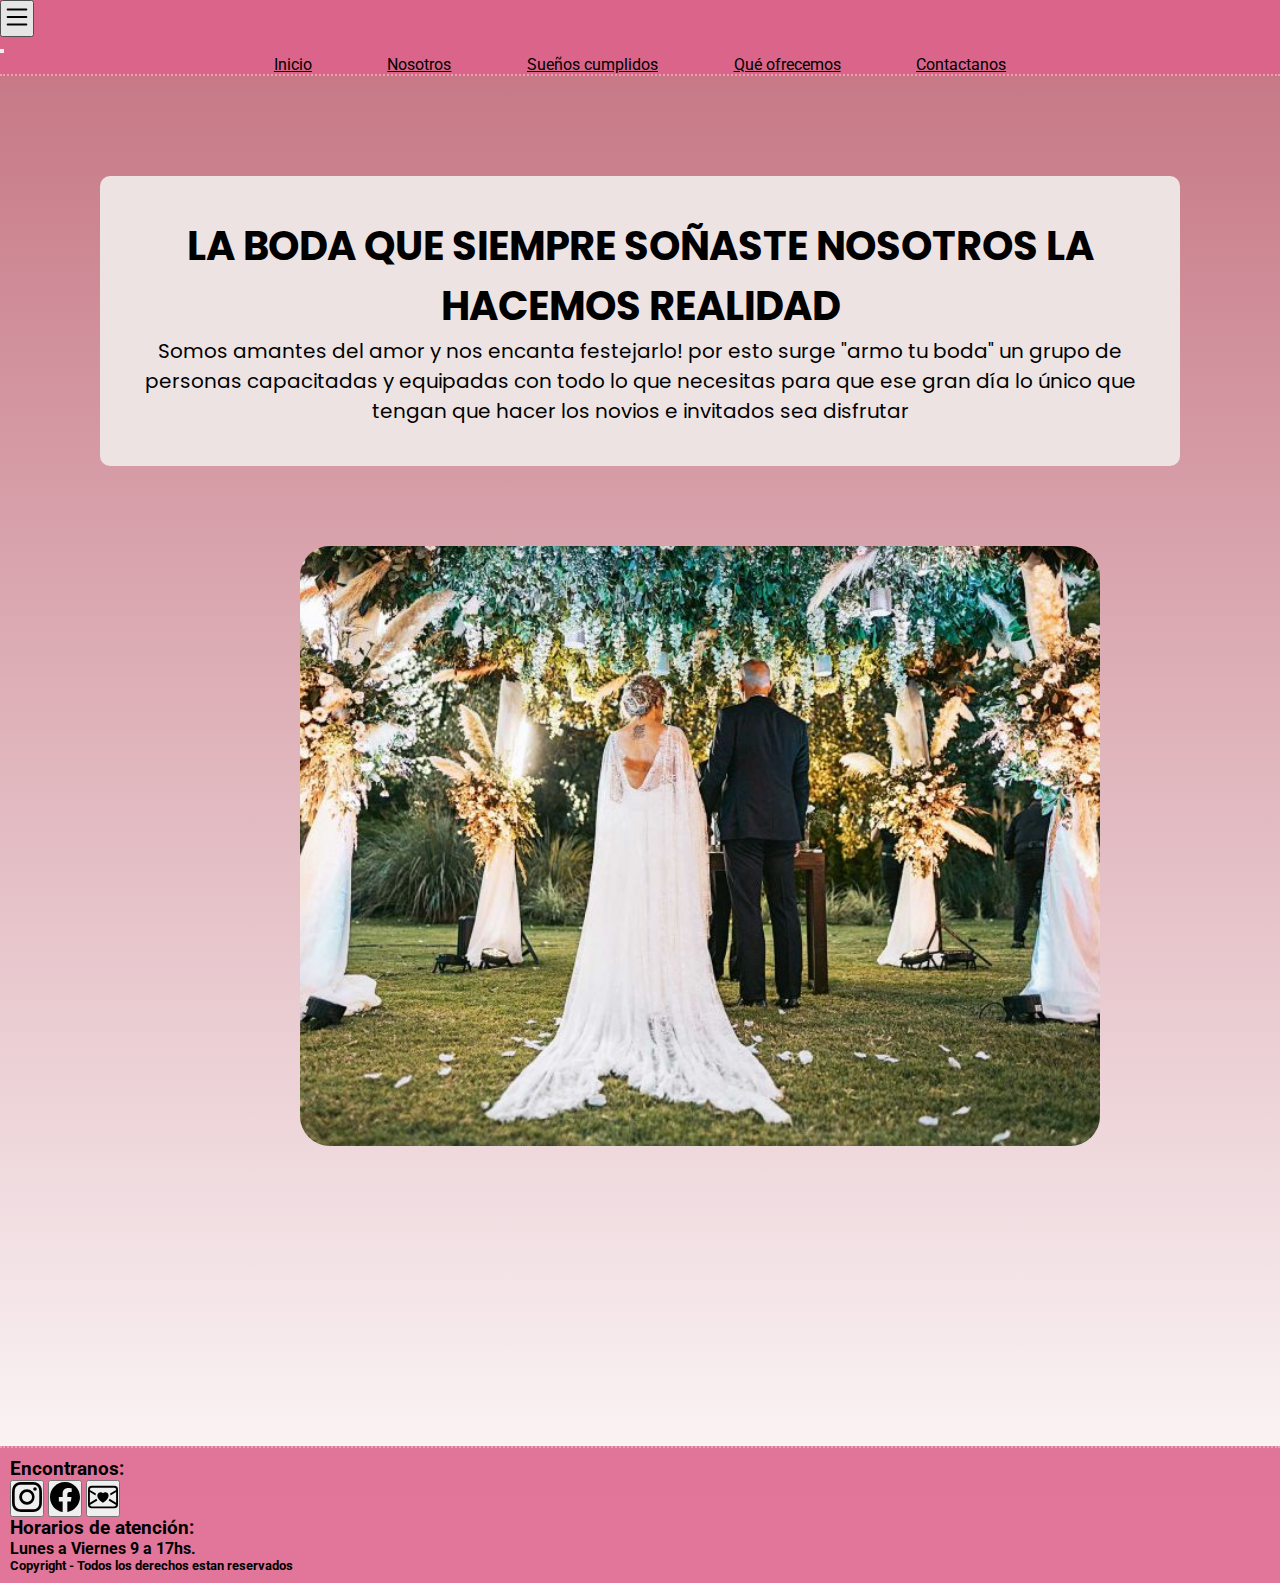
<file: proyecto final/index.html>
<!DOCTYPE html>
<html lang="en">
<head>
  <meta name="description" content="armado, diseño, recursos, ayuda para la organizacion de bodas">
  <meta name="keywords" content="bodas, ceremonias, decoración, catering">
    <meta charset="UTF-8">
    <meta http-equiv="X-UA-Compatible" content="IE=edge">
    <meta name="viewport" content="width=device-width, initial-scale=1.0">
    <link href="https://cdn.jsdelivr.net/npm/bootstrap@5.1.3/dist/css/bootstrap.min.css" rel="stylesheet" integrity="sha384-1BmE4kWBq78iYhFldvKuhfTAU6auU8tT94WrHftjDbrCEXSU1oBoqyl2QvZ6jIW3" crossorigin="anonymous">
    <link rel="stylesheet" href="./estilos/style.css">
    <link rel="icon" href="./img/Armo.ico">
    <title> ArmoTuBoda</title>
</head>
<body>
  <div class="row">
    <div class="col-sm-12 col-md-12 col-lg-12">
  <nav class="navbar  fixed-top">
    <div class="container-fluid">
      <button class="navbar-toggler" type="button" data-bs-toggle="offcanvas" data-bs-target="#offcanvasNavbar" aria-controls="offcanvasNavbar">
        <svg xmlns="http://www.w3.org/2000/svg" width="30" height="30" fill="currentColor" class="bi bi-list" viewBox="0 0 16 16">
          <path fill-rule="evenodd" d="M2.5 12a.5.5 0 0 1 .5-.5h10a.5.5 0 0 1 0 1H3a.5.5 0 0 1-.5-.5zm0-4a.5.5 0 0 1 .5-.5h10a.5.5 0 0 1 0 1H3a.5.5 0 0 1-.5-.5zm0-4a.5.5 0 0 1 .5-.5h10a.5.5 0 0 1 0 1H3a.5.5 0 0 1-.5-.5z"/>
        </svg>
      </button>
      <div class="offcanvas offcanvas-star" tabindex="-1" id="offcanvasNavbar" aria-labelledby="offcanvasNavbarLabel">
        <div class="offcanvas-header">
          <button type="button" class="btn-close" data-bs-dismiss="offcanvas" aria-label="Close"></button>
        </div>
        <div class="offcanvas-body">
          <ul class="navbar-nav justify-content-end flex-grow-1 pe-3">
            <li class="nav-item">
              <a class="nav-link active" aria-current="page" href="index.html">Inicio</a>
            </li>
            <li class="nav-item">
              <a class="nav-link" href="./secciones/nosotros.html">Nosotros</a>
            </li>
            <li class="nav-item">
              <a class="nav-link" href="./secciones/sueñoscumplidos.html" >
                Sueños cumplidos
              </a>
            </li>  
                <li class="nav-item">
                  <a class="nav-link" href="./secciones/queofrecemos.html">Qué ofrecemos</a>
                </li>
              <li class="nav-item">
               <a class="nav-link" href="./secciones/contactanos.html">Contactanos</a>
            </li>
          </ul>
        </div>
      </div>
    </div>
  </nav>
  </div>
  <div class="col-sm-12 col-md-12 col-lg-12">
        <section class="primera">
          <h1>LA BODA QUE SIEMPRE SOÑASTE NOSOTROS LA HACEMOS REALIDAD</h1>
          <div class="parrafo">
           <p>Somos amantes del amor y nos encanta festejarlo! por esto surge "armo tu boda" un grupo de personas capacitadas y equipadas con todo lo que necesitas para que ese gran día lo único que tengan que hacer los novios e invitados sea disfrutar</p>
         </div>
        </section>
  </div>
  <div  class="col-sm-12 col-md-12 col-lg-12">
   <section class="imagen1"> 
      <img src="./img/portada2.jpg" alt="Pareja en su boda al aire libre"> 
   </section>
  </div>
  <div class="col-sm-12 col-md-12 col-lg-12">
     <footer>
         <div class="footer">
           <h3>Encontranos: </h3>
           <button>
            <a href="https://instagram.com/armotuboda/">
            <svg xmlns="http://www.w3.org/2000/svg"  width="30" height="30" fill="currentColor" class="bi bi-instagram" viewBox="0 0 16 16">
              <path d="M8 0C5.829 0 5.556.01 4.703.048 3.85.088 3.269.222 2.76.42a3.917 3.917 0 0 0-1.417.923A3.927 3.927 0 0 0 .42 2.76C.222 3.268.087 3.85.048 4.7.01 5.555 0 5.827 0 8.001c0 2.172.01 2.444.048 3.297.04.852.174 1.433.372 1.942.205.526.478.972.923 1.417.444.445.89.719 1.416.923.51.198 1.09.333 1.942.372C5.555 15.99 5.827 16 8 16s2.444-.01 3.298-.048c.851-.04 1.434-.174 1.943-.372a3.916 3.916 0 0 0 1.416-.923c.445-.445.718-.891.923-1.417.197-.509.332-1.09.372-1.942C15.99 10.445 16 10.173 16 8s-.01-2.445-.048-3.299c-.04-.851-.175-1.433-.372-1.941a3.926 3.926 0 0 0-.923-1.417A3.911 3.911 0 0 0 13.24.42c-.51-.198-1.092-.333-1.943-.372C10.443.01 10.172 0 7.998 0h.003zm-.717 1.442h.718c2.136 0 2.389.007 3.232.046.78.035 1.204.166 1.486.275.373.145.64.319.92.599.28.28.453.546.598.92.11.281.24.705.275 1.485.039.843.047 1.096.047 3.231s-.008 2.389-.047 3.232c-.035.78-.166 1.203-.275 1.485a2.47 2.47 0 0 1-.599.919c-.28.28-.546.453-.92.598-.28.11-.704.24-1.485.276-.843.038-1.096.047-3.232.047s-2.39-.009-3.233-.047c-.78-.036-1.203-.166-1.485-.276a2.478 2.478 0 0 1-.92-.598 2.48 2.48 0 0 1-.6-.92c-.109-.281-.24-.705-.275-1.485-.038-.843-.046-1.096-.046-3.233 0-2.136.008-2.388.046-3.231.036-.78.166-1.204.276-1.486.145-.373.319-.64.599-.92.28-.28.546-.453.92-.598.282-.11.705-.24 1.485-.276.738-.034 1.024-.044 2.515-.045v.002zm4.988 1.328a.96.96 0 1 0 0 1.92.96.96 0 0 0 0-1.92zm-4.27 1.122a4.109 4.109 0 1 0 0 8.217 4.109 4.109 0 0 0 0-8.217zm0 1.441a2.667 2.667 0 1 1 0 5.334 2.667 2.667 0 0 1 0-5.334z"/>
            </svg></a>
           </button>
           <button>
            <a href="https://facebook.com/armotuboba/" >
            <svg xmlns="http://www.w3.org/2000/svg" width="30" height="30" fill="currentColor" class="bi bi-facebook" viewBox="0 0 16 16">
              <path d="M16 8.049c0-4.446-3.582-8.05-8-8.05C3.58 0-.002 3.603-.002 8.05c0 4.017 2.926 7.347 6.75 7.951v-5.625h-2.03V8.05H6.75V6.275c0-2.017 1.195-3.131 3.022-3.131.876 0 1.791.157 1.791.157v1.98h-1.009c-.993 0-1.303.621-1.303 1.258v1.51h2.218l-.354 2.326H9.25V16c3.824-.604 6.75-3.934 6.75-7.951z"/>
            </svg>
          </a>
          </button>
          <button>
            <a href="https://mail.google.com/mail/u/0/#inbox">
              <svg xmlns="http://www.w3.org/2000/svg" width="30" height="30" fill="currentColor" class="bi bi-envelope-heart" viewBox="0 0 16 16">
                <path fill-rule="evenodd" d="M0 4a2 2 0 0 1 2-2h12a2 2 0 0 1 2 2v8a2 2 0 0 1-2 2H2a2 2 0 0 1-2-2V4Zm2-1a1 1 0 0 0-1 1v.217l3.235 1.94a2.76 2.76 0 0 0-.233 1.027L1 5.384v5.721l3.453-2.124c.146.277.329.556.55.835l-3.97 2.443A1 1 0 0 0 2 13h12a1 1 0 0 0 .966-.741l-3.968-2.442c.22-.28.403-.56.55-.836L15 11.105V5.383l-3.002 1.801a2.76 2.76 0 0 0-.233-1.026L15 4.217V4a1 1 0 0 0-1-1H2Zm6 2.993c1.664-1.711 5.825 1.283 0 5.132-5.825-3.85-1.664-6.843 0-5.132Z"/>
              </svg>
            </a>
          </button>

           <h3>Horarios de atención:</h3>
           <h4>Lunes a Viernes 9 a 17hs.</h4>
           <h5>Copyright - Todos los derechos estan reservados</h5>
         </div>
     </footer>
    </div>
    </div>
     <script src="https://cdn.jsdelivr.net/npm/bootstrap@5.1.3/dist/js/bootstrap.bundle.min.js" integrity="sha384-ka7Sk0Gln4gmtz2MlQnikT1wXgYsOg+OMhuP+IlRH9sENBO0LRn5q+8nbTov4+1p" crossorigin="anonymous"></script>
</body>
</html>
</file>
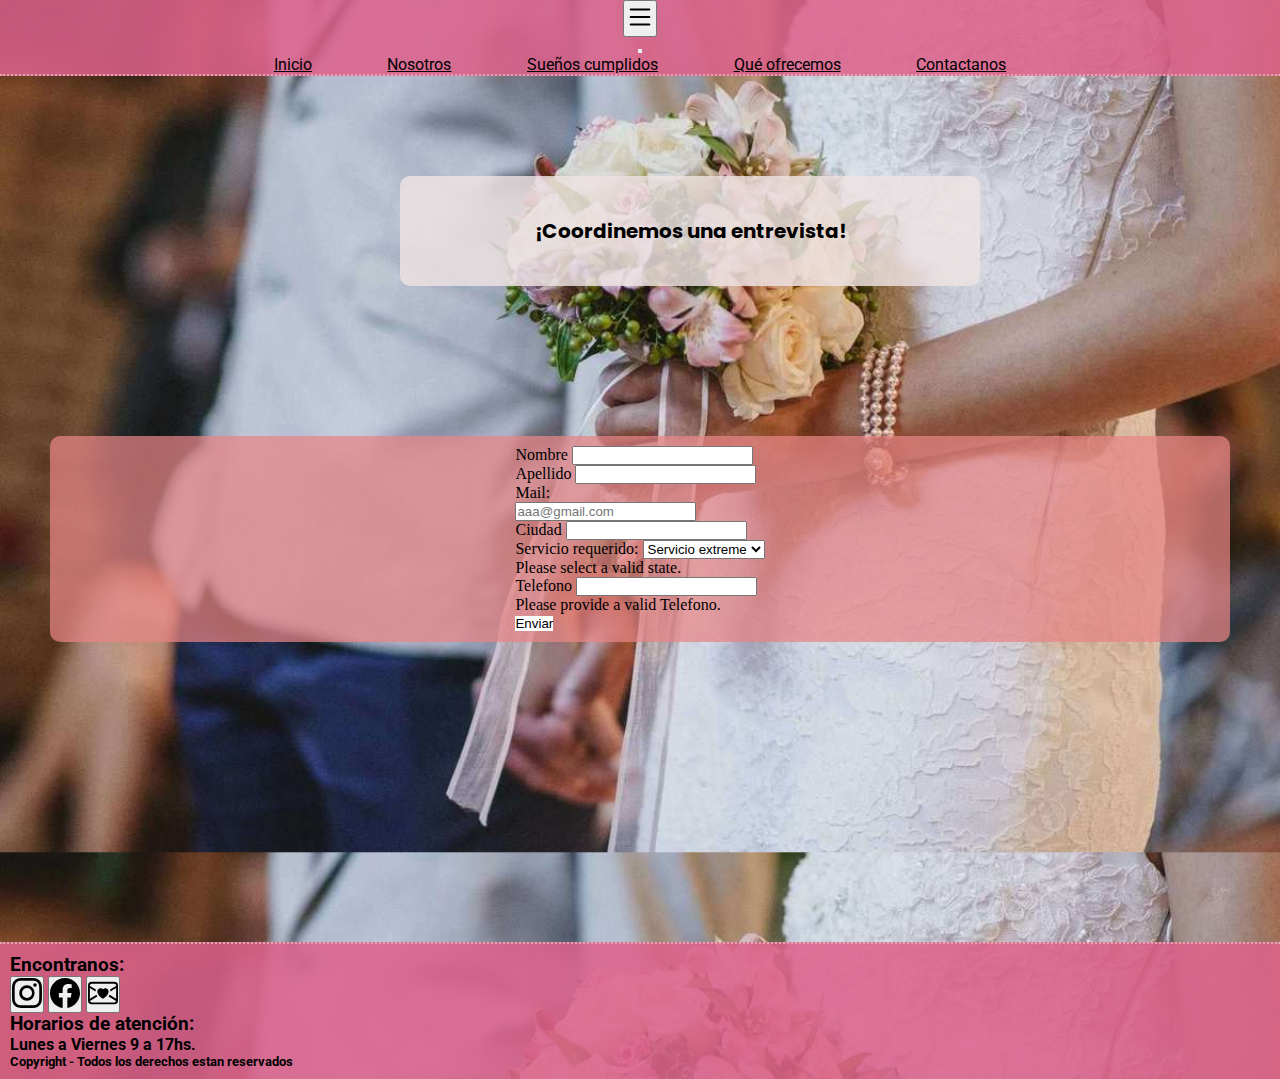
<file: proyecto final/secciones/contactanos.html>
<!DOCTYPE html>
<html lang="en">
<head>
  <meta name="description" content="elegí la fecha y el presupuesto de tu boda,llamanos y nosotros nos encargamos">
  <meta name="keywords" content="bodas, ceremonias, decoración, catering">
    <meta charset="UTF-8">
    <meta http-equiv="X-UA-Compatible" content="IE=edge">
    <meta name="viewport" content="width=device-width, initial-scale=1.0">
    <link href="https://cdn.jsdelivr.net/npm/bootstrap@5.1.3/dist/css/bootstrap.min.css" rel="stylesheet" integrity="sha384-1BmE4kWBq78iYhFldvKuhfTAU6auU8tT94WrHftjDbrCEXSU1oBoqyl2QvZ6jIW3" crossorigin="anonymous">
    <link rel="stylesheet" href="../estilos/style.css">
    <title>ArmoTuBoda</title>
    <link rel="icon" href="../img/Armo.ico">
</head>
<body class="fondo">

    <header>
      <nav class="navbar  fixed-top">
        <div class="container-fluid">
          <button class="navbar-toggler" type="button" data-bs-toggle="offcanvas" data-bs-target="#offcanvasNavbar" aria-controls="offcanvasNavbar">
            <svg xmlns="http://www.w3.org/2000/svg" width="30" height="30" fill="currentColor" class="bi bi-list" viewBox="0 0 16 16">
              <path fill-rule="evenodd" d="M2.5 12a.5.5 0 0 1 .5-.5h10a.5.5 0 0 1 0 1H3a.5.5 0 0 1-.5-.5zm0-4a.5.5 0 0 1 .5-.5h10a.5.5 0 0 1 0 1H3a.5.5 0 0 1-.5-.5zm0-4a.5.5 0 0 1 .5-.5h10a.5.5 0 0 1 0 1H3a.5.5 0 0 1-.5-.5z"/>
            </svg>
          </button>
          <div class="offcanvas offcanvas-star" tabindex="-1" id="offcanvasNavbar" aria-labelledby="offcanvasNavbarLabel">
            <div class="offcanvas-header">
          
              <button type="button" class="btn-close" data-bs-dismiss="offcanvas" aria-label="Close"></button>
            </div>
            <div class="offcanvas-body">
              <ul class="navbar-nav justify-content-end flex-grow-1 pe-3">
                <li class="nav-item">
                  <a class="nav-link active" aria-current="page" href="../index.html">Inicio</a>
                </li>
                <li class="nav-item">
                  <a class="nav-link" href="nosotros.html">Nosotros</a>
                </li>
                <li class="nav-item">
                  <a class="nav-link" href="sueñoscumplidos.html" >
                    Sueños cumplidos
                  </a>
                </li>  
                 
                    <li class="nav-item">
                      <a class="nav-link" href="queofrecemos.html">Qué ofrecemos</a>
                    </li>
                  <li class="nav-item">
                   <a class="nav-link" href="contactanos.html">Contactanos</a>
                </li>
              </ul>
    
            </div>
          </div>
        </div>
      </nav>
    </header>
<section>
<h1 class="title col-sm-12 col-md-12 col-lg-12 ">¡Coordinemos una entrevista!</h1>
</section>
<section class="formulario" class="text center"  class="position-absolute bottom-50 end-50">
    <form class="row g-3 needs-validation" novalidate>
        <div class="col-md-4 position-relative">
          <label for="validationTooltip01" class="form-label">Nombre</label>
          <input type="text" class="form-control" id="validationTooltip01"  required>
        </div>
        <div class="col-md-4 position-relative">
          <label for="validationTooltip02" class="form-label">Apellido</label>
          <input type="text" class="form-control" id="validationTooltip02"  required>
        </div>
        <div class="col-md-4 position-relative">
            <label for="email">
                <p>Mail:</p>
              <input type="email" placeholder="aaa@gmail.com" name="email"><br>
            </label>
            </div>
          </div>
        </div>
        <div class="col-md-6 position-relative">
          <label for="validationTooltip03" class="form-label">Ciudad</label>
          <input type="text" class="form-control" id="validationTooltip03" required>
        </div>
        <div class="col-md-3 position-relative">
          <label for="validationTooltip04" class="form-label">Servicio requerido:</label>
          <select class="form-select" id="validationTooltip04" required>
            <option selected value="1">Servicio integral</option>
            <option selected value="2">Servicio express</option>
            <option selected value="3">Servicio extreme</option>
          </select>
          <div class="invalid-tooltip">
            Please select a valid state.
          </div>
        </div>
        <div class="col-md-3 position-relative">
          <label for="validationTooltip05" class="form-label">Telefono</label>
          <input type="number" class="form-control" id="validationTooltip05" required>
          <div class="invalid-tooltip">
            Please provide a valid Telefono.
          </div>
        </div>
        <div class="col-12">
          <button class="btn btn-primary" type="submit">Enviar</button>
        </div>
      </form>
    </section>

    
        <footer>
        <h3>Encontranos: </h3>
        <button>
          <a href="https://instagram.com/armotuboda/">
          <svg xmlns="http://www.w3.org/2000/svg"  width="30" height="30" fill="currentColor" class="bi bi-instagram" viewBox="0 0 16 16">
            <path d="M8 0C5.829 0 5.556.01 4.703.048 3.85.088 3.269.222 2.76.42a3.917 3.917 0 0 0-1.417.923A3.927 3.927 0 0 0 .42 2.76C.222 3.268.087 3.85.048 4.7.01 5.555 0 5.827 0 8.001c0 2.172.01 2.444.048 3.297.04.852.174 1.433.372 1.942.205.526.478.972.923 1.417.444.445.89.719 1.416.923.51.198 1.09.333 1.942.372C5.555 15.99 5.827 16 8 16s2.444-.01 3.298-.048c.851-.04 1.434-.174 1.943-.372a3.916 3.916 0 0 0 1.416-.923c.445-.445.718-.891.923-1.417.197-.509.332-1.09.372-1.942C15.99 10.445 16 10.173 16 8s-.01-2.445-.048-3.299c-.04-.851-.175-1.433-.372-1.941a3.926 3.926 0 0 0-.923-1.417A3.911 3.911 0 0 0 13.24.42c-.51-.198-1.092-.333-1.943-.372C10.443.01 10.172 0 7.998 0h.003zm-.717 1.442h.718c2.136 0 2.389.007 3.232.046.78.035 1.204.166 1.486.275.373.145.64.319.92.599.28.28.453.546.598.92.11.281.24.705.275 1.485.039.843.047 1.096.047 3.231s-.008 2.389-.047 3.232c-.035.78-.166 1.203-.275 1.485a2.47 2.47 0 0 1-.599.919c-.28.28-.546.453-.92.598-.28.11-.704.24-1.485.276-.843.038-1.096.047-3.232.047s-2.39-.009-3.233-.047c-.78-.036-1.203-.166-1.485-.276a2.478 2.478 0 0 1-.92-.598 2.48 2.48 0 0 1-.6-.92c-.109-.281-.24-.705-.275-1.485-.038-.843-.046-1.096-.046-3.233 0-2.136.008-2.388.046-3.231.036-.78.166-1.204.276-1.486.145-.373.319-.64.599-.92.28-.28.546-.453.92-.598.282-.11.705-.24 1.485-.276.738-.034 1.024-.044 2.515-.045v.002zm4.988 1.328a.96.96 0 1 0 0 1.92.96.96 0 0 0 0-1.92zm-4.27 1.122a4.109 4.109 0 1 0 0 8.217 4.109 4.109 0 0 0 0-8.217zm0 1.441a2.667 2.667 0 1 1 0 5.334 2.667 2.667 0 0 1 0-5.334z"/>
          </svg></a>
         </button>
         <button>
          <a href="https://facebook.com/armotuboba/" >
          <svg xmlns="http://www.w3.org/2000/svg" width="30" height="30" fill="currentColor" class="bi bi-facebook" viewBox="0 0 16 16">
            <path d="M16 8.049c0-4.446-3.582-8.05-8-8.05C3.58 0-.002 3.603-.002 8.05c0 4.017 2.926 7.347 6.75 7.951v-5.625h-2.03V8.05H6.75V6.275c0-2.017 1.195-3.131 3.022-3.131.876 0 1.791.157 1.791.157v1.98h-1.009c-.993 0-1.303.621-1.303 1.258v1.51h2.218l-.354 2.326H9.25V16c3.824-.604 6.75-3.934 6.75-7.951z"/>
          </svg>
        </a>
        </button>
        <button>
          <a href="https://mail.google.com/mail/u/0/#inbox">
            <svg xmlns="http://www.w3.org/2000/svg" width="30" height="30" fill="currentColor" class="bi bi-envelope-heart" viewBox="0 0 16 16">
              <path fill-rule="evenodd" d="M0 4a2 2 0 0 1 2-2h12a2 2 0 0 1 2 2v8a2 2 0 0 1-2 2H2a2 2 0 0 1-2-2V4Zm2-1a1 1 0 0 0-1 1v.217l3.235 1.94a2.76 2.76 0 0 0-.233 1.027L1 5.384v5.721l3.453-2.124c.146.277.329.556.55.835l-3.97 2.443A1 1 0 0 0 2 13h12a1 1 0 0 0 .966-.741l-3.968-2.442c.22-.28.403-.56.55-.836L15 11.105V5.383l-3.002 1.801a2.76 2.76 0 0 0-.233-1.026L15 4.217V4a1 1 0 0 0-1-1H2Zm6 2.993c1.664-1.711 5.825 1.283 0 5.132-5.825-3.85-1.664-6.843 0-5.132Z"/>
            </svg>
          </a>
        </button>
         <h3>Horarios de atención:</h3>
         <h4>Lunes a Viernes 9 a 17hs.</h4>
         <h5>Copyright - Todos los derechos estan reservados</h5>

        </footer>

        <script src="https://cdn.jsdelivr.net/npm/bootstrap@5.1.3/dist/js/bootstrap.bundle.min.js" integrity="sha384-ka7Sk0Gln4gmtz2MlQnikT1wXgYsOg+OMhuP+IlRH9sENBO0LRn5q+8nbTov4+1p" crossorigin="anonymous"></script>   
</body>
</html>
</file>
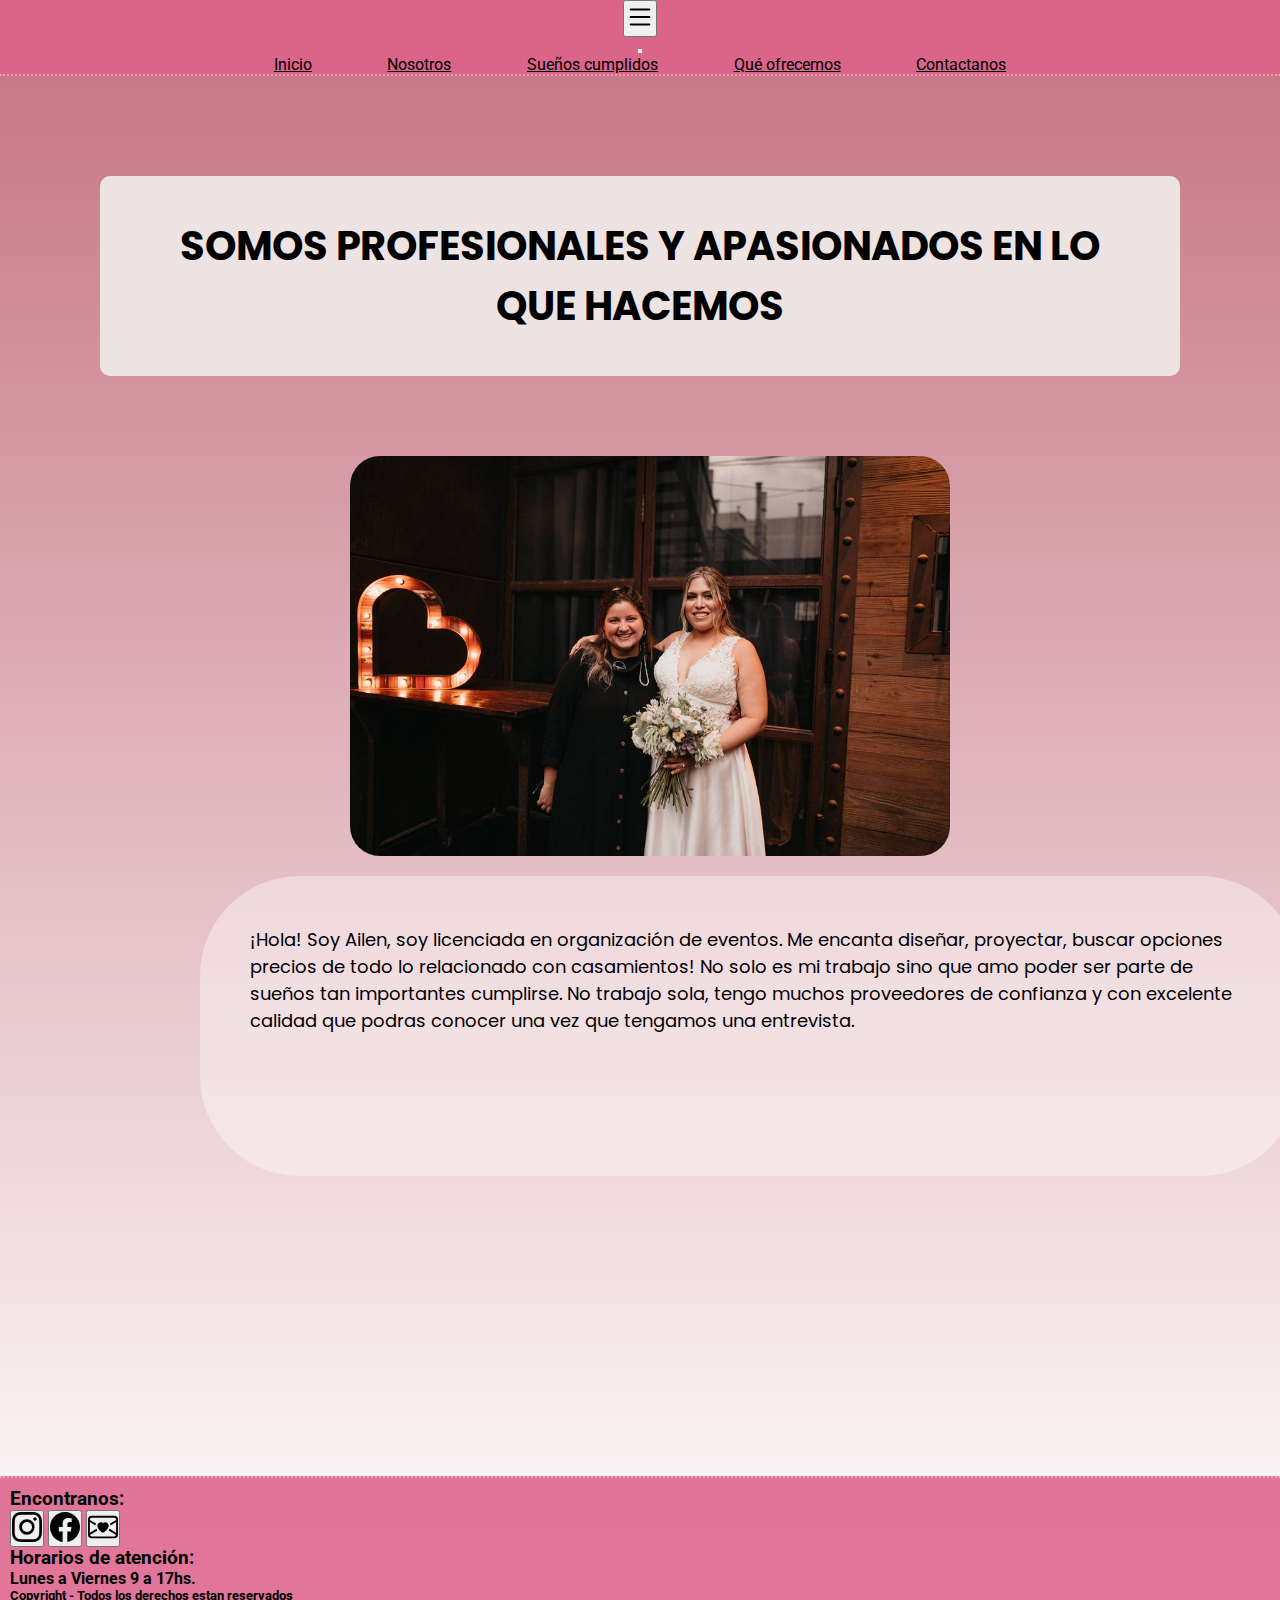
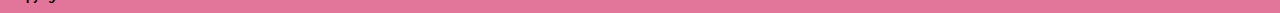
<file: proyecto final/secciones/nosotros.html>
<!DOCTYPE html>
<html lang="en">
<head>
  <meta name="description" content="somos profesionales capacitados para organizar bodas">
  <meta name="keywords" content="bodas, ceremonias, decoración, catering">
    <meta charset="UTF-8">
    <meta http-equiv="X-UA-Compatible" content="IE=edge">
    <meta name="viewport" content="width=device-width, initial-scale=1.0">
    <link href="https://cdn.jsdelivr.net/npm/bootstrap@5.1.3/dist/css/bootstrap.min.css" rel="stylesheet" integrity="sha384-1BmE4kWBq78iYhFldvKuhfTAU6auU8tT94WrHftjDbrCEXSU1oBoqyl2QvZ6jIW3" crossorigin="anonymous">
    <link rel="stylesheet" href="../estilos/style.css">
    <title>ArmoTuBoda</title>
    <link rel="icon" href="../img/Armo.ico">
</head>
<body>
  <div class="row">
    <div class="col-sm-12 col-md-12 col-lg-12">
    <header>
      <nav class="navbar  fixed-top">
        <div class="container-fluid">
          <button class="navbar-toggler" type="button" data-bs-toggle="offcanvas" data-bs-target="#offcanvasNavbar" aria-controls="offcanvasNavbar">
            <svg xmlns="http://www.w3.org/2000/svg" width="30" height="30" fill="currentColor" class="bi bi-list" viewBox="0 0 16 16">
              <path fill-rule="evenodd" d="M2.5 12a.5.5 0 0 1 .5-.5h10a.5.5 0 0 1 0 1H3a.5.5 0 0 1-.5-.5zm0-4a.5.5 0 0 1 .5-.5h10a.5.5 0 0 1 0 1H3a.5.5 0 0 1-.5-.5zm0-4a.5.5 0 0 1 .5-.5h10a.5.5 0 0 1 0 1H3a.5.5 0 0 1-.5-.5z"/>
            </svg>
          </button>
          <div class="offcanvas offcanvas-star" tabindex="-1" id="offcanvasNavbar" aria-labelledby="offcanvasNavbarLabel">
            <div class="offcanvas-header">
              <button type="button" class="btn-close" data-bs-dismiss="offcanvas" aria-label="Close"></button>
            </div>
            <div class="offcanvas-body">
              <ul class="navbar-nav justify-content-end flex-grow-1 pe-3">
                <li class="nav-item">
                  <a class="nav-link active" aria-current="page" href="../index.html">Inicio</a>
                </li>
                <li class="nav-item">
                  <a class="nav-link" href="nosotros.html">Nosotros</a>
                </li>
                <li class="nav-item">
                  <a class="nav-link" href="sueñoscumplidos.html" >
                    Sueños cumplidos
                  </a>
                </li>  
                 
                    <li class="nav-item">
                      <a class="nav-link" href="queofrecemos.html">Qué ofrecemos</a>
                    </li>
                  <li class="nav-item">
                   <a class="nav-link" href="contactanos.html">Contactanos</a>
                </li>
              </ul>
            </div>
          </div>
        </div>
      </nav>
    </header>
   </div>

    <div class="col-sm-12 col-md-12 col-lg-12">
    <section class="primera">
      <h1>SOMOS PROFESIONALES Y APASIONADOS EN LO QUE HACEMOS</h1>
      
    </section>
  </div>

  <div class="col-sm-12 col-md-12 col-lg-12">
    <section class="imgAilu">
      <img src="../img/ailu.jpg" alt="Dueña del emprendimiento junto a una de sus clientes durante su casamiento">
    </section>
  </div>

  <div class="col-sm-12 col-md-12 col-lg-12">
    <section class="presentacion">
      <p>¡Hola! Soy Ailen, soy licenciada en organización de eventos. Me encanta diseñar, proyectar, buscar opciones precios de todo lo relacionado con casamientos! 
        No solo es mi trabajo sino que amo poder ser parte de sueños tan importantes cumplirse.
        No trabajo sola, tengo muchos proveedores de confianza y con excelente calidad que podras conocer una vez que tengamos una entrevista.
      </p>
    </section>
  </div>
  <div class="col-sm-12 col-md-12 col-lg-12">  
    <footer>
        <h3>Encontranos: </h3>
        <button>
          <a href="https://instagram.com/armotuboda/">
          <svg xmlns="http://www.w3.org/2000/svg"  width="30" height="30" fill="currentColor" class="bi bi-instagram" viewBox="0 0 16 16">
            <path d="M8 0C5.829 0 5.556.01 4.703.048 3.85.088 3.269.222 2.76.42a3.917 3.917 0 0 0-1.417.923A3.927 3.927 0 0 0 .42 2.76C.222 3.268.087 3.85.048 4.7.01 5.555 0 5.827 0 8.001c0 2.172.01 2.444.048 3.297.04.852.174 1.433.372 1.942.205.526.478.972.923 1.417.444.445.89.719 1.416.923.51.198 1.09.333 1.942.372C5.555 15.99 5.827 16 8 16s2.444-.01 3.298-.048c.851-.04 1.434-.174 1.943-.372a3.916 3.916 0 0 0 1.416-.923c.445-.445.718-.891.923-1.417.197-.509.332-1.09.372-1.942C15.99 10.445 16 10.173 16 8s-.01-2.445-.048-3.299c-.04-.851-.175-1.433-.372-1.941a3.926 3.926 0 0 0-.923-1.417A3.911 3.911 0 0 0 13.24.42c-.51-.198-1.092-.333-1.943-.372C10.443.01 10.172 0 7.998 0h.003zm-.717 1.442h.718c2.136 0 2.389.007 3.232.046.78.035 1.204.166 1.486.275.373.145.64.319.92.599.28.28.453.546.598.92.11.281.24.705.275 1.485.039.843.047 1.096.047 3.231s-.008 2.389-.047 3.232c-.035.78-.166 1.203-.275 1.485a2.47 2.47 0 0 1-.599.919c-.28.28-.546.453-.92.598-.28.11-.704.24-1.485.276-.843.038-1.096.047-3.232.047s-2.39-.009-3.233-.047c-.78-.036-1.203-.166-1.485-.276a2.478 2.478 0 0 1-.92-.598 2.48 2.48 0 0 1-.6-.92c-.109-.281-.24-.705-.275-1.485-.038-.843-.046-1.096-.046-3.233 0-2.136.008-2.388.046-3.231.036-.78.166-1.204.276-1.486.145-.373.319-.64.599-.92.28-.28.546-.453.92-.598.282-.11.705-.24 1.485-.276.738-.034 1.024-.044 2.515-.045v.002zm4.988 1.328a.96.96 0 1 0 0 1.92.96.96 0 0 0 0-1.92zm-4.27 1.122a4.109 4.109 0 1 0 0 8.217 4.109 4.109 0 0 0 0-8.217zm0 1.441a2.667 2.667 0 1 1 0 5.334 2.667 2.667 0 0 1 0-5.334z"/>
          </svg></a>
         </button>
         <button>
          <a href="https://facebook.com/armotuboba/" >
          <svg xmlns="http://www.w3.org/2000/svg" width="30" height="30" fill="currentColor" class="bi bi-facebook" viewBox="0 0 16 16">
            <path d="M16 8.049c0-4.446-3.582-8.05-8-8.05C3.58 0-.002 3.603-.002 8.05c0 4.017 2.926 7.347 6.75 7.951v-5.625h-2.03V8.05H6.75V6.275c0-2.017 1.195-3.131 3.022-3.131.876 0 1.791.157 1.791.157v1.98h-1.009c-.993 0-1.303.621-1.303 1.258v1.51h2.218l-.354 2.326H9.25V16c3.824-.604 6.75-3.934 6.75-7.951z"/>
          </svg>
        </a>
        </button>
        <button>
          <a href="https://mail.google.com/mail/u/0/#inbox">
            <svg xmlns="http://www.w3.org/2000/svg" width="30" height="30" fill="currentColor" class="bi bi-envelope-heart" viewBox="0 0 16 16">
              <path fill-rule="evenodd" d="M0 4a2 2 0 0 1 2-2h12a2 2 0 0 1 2 2v8a2 2 0 0 1-2 2H2a2 2 0 0 1-2-2V4Zm2-1a1 1 0 0 0-1 1v.217l3.235 1.94a2.76 2.76 0 0 0-.233 1.027L1 5.384v5.721l3.453-2.124c.146.277.329.556.55.835l-3.97 2.443A1 1 0 0 0 2 13h12a1 1 0 0 0 .966-.741l-3.968-2.442c.22-.28.403-.56.55-.836L15 11.105V5.383l-3.002 1.801a2.76 2.76 0 0 0-.233-1.026L15 4.217V4a1 1 0 0 0-1-1H2Zm6 2.993c1.664-1.711 5.825 1.283 0 5.132-5.825-3.85-1.664-6.843 0-5.132Z"/>
            </svg>
          </a>
        </button>
         <h3>Horarios de atención:</h3>
         <h4>Lunes a Viernes 9 a 17hs.</h4>
         <h5>Copyright - Todos los derechos estan reservados</h5>

    </footer>
    </div>
  </div>
    <script src="https://cdn.jsdelivr.net/npm/bootstrap@5.1.3/dist/js/bootstrap.bundle.min.js" integrity="sha384-ka7Sk0Gln4gmtz2MlQnikT1wXgYsOg+OMhuP+IlRH9sENBO0LRn5q+8nbTov4+1p" crossorigin="anonymous"></script>
</body>
</html>
</file>
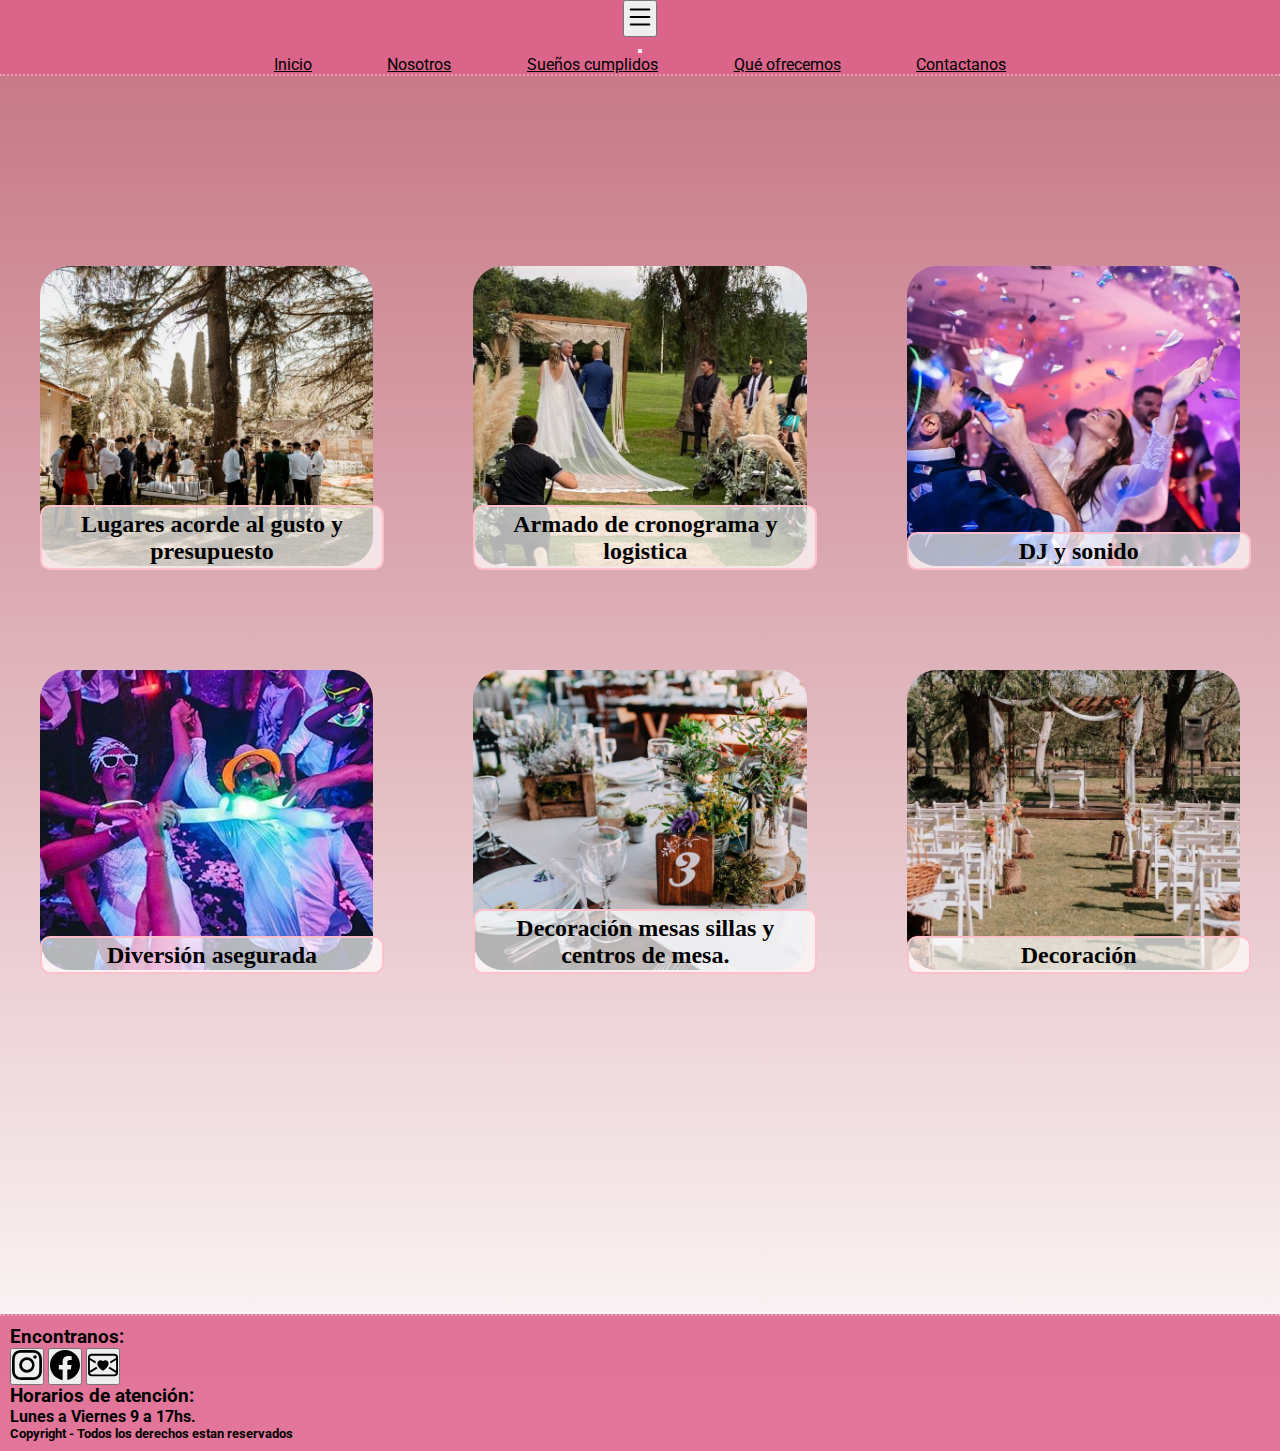
<file: proyecto final/secciones/queofrecemos.html>
<!DOCTYPE html>
<html lang="en">
<head>
  <meta name="description" content="nos encargamos de la diversion, iluminacion, decoracion, catering de tu boda">
  <meta name="keywords" content="bodas, ceremonias, decoración, catering"> 
  <meta charset="UTF-8">
    <meta http-equiv="X-UA-Compatible" content="IE=edge">
    <meta name="viewport" content="width=device-width, initial-scale=1.0">
    <link href="https://cdn.jsdelivr.net/npm/bootstrap@5.1.3/dist/css/bootstrap.min.css" rel="stylesheet" integrity="sha384-1BmE4kWBq78iYhFldvKuhfTAU6auU8tT94WrHftjDbrCEXSU1oBoqyl2QvZ6jIW3" crossorigin="anonymous">
    <link rel="stylesheet" href="../estilos/style.css">
    <title>ArmoTuBoda</title>
    <link rel="icon" href="../img/Armo.ico">
</head>
<body>
    <header>
      <nav class="navbar  fixed-top">
        <div class="container-fluid">
          <button class="navbar-toggler" type="button" data-bs-toggle="offcanvas" data-bs-target="#offcanvasNavbar" aria-controls="offcanvasNavbar">
            <svg xmlns="http://www.w3.org/2000/svg" width="30" height="30" fill="currentColor" class="bi bi-list" viewBox="0 0 16 16">
              <path fill-rule="evenodd" d="M2.5 12a.5.5 0 0 1 .5-.5h10a.5.5 0 0 1 0 1H3a.5.5 0 0 1-.5-.5zm0-4a.5.5 0 0 1 .5-.5h10a.5.5 0 0 1 0 1H3a.5.5 0 0 1-.5-.5zm0-4a.5.5 0 0 1 .5-.5h10a.5.5 0 0 1 0 1H3a.5.5 0 0 1-.5-.5z"/>
            </svg>
          </button>
          <div class="offcanvas offcanvas-star" tabindex="-1" id="offcanvasNavbar" aria-labelledby="offcanvasNavbarLabel">
            <div class="offcanvas-header">
              <button type="button" class="btn-close" data-bs-dismiss="offcanvas" aria-label="Close"></button>
            </div>
            <div class="offcanvas-body">
              <ul class="navbar-nav justify-content-end flex-grow-1 pe-3">
                <li class="nav-item">
                  <a class="nav-link active" aria-current="page" href="../index.html">Inicio</a>
                </li>
                <li class="nav-item">
                  <a class="nav-link" href="nosotros.html">Nosotros</a>
                </li>
                <li class="nav-item">
                  <a class="nav-link" href="sueñoscumplidos.html">
                    Sueños cumplidos
                  </a>
                </li>  
                    <li class="nav-item">
                      <a class="nav-link" href="queofrecemos.html">Qué ofrecemos</a>
                    </li>
                  <li class="nav-item">
                   <a class="nav-link" href="contactanos.html">Contactanos</a>
                </li>
              </ul>
    
            </div>
          </div>
        </div>
      </nav>
    </header>
   
<figure class="galeria">

   <div class="imgtamaño" >
        <img  src="../img/casamiento1.jpg" class="imagen"  alt="Invitados en una boda al aire libre">
        <h2 class="tituloimg">Lugares acorde al gusto y presupuesto</h2>
    </div>

   <div class="imgtamaño">
        <img  src="../img/casamiento2.jpg" class="imagen" alt="Ceremonia al aire libre">
        
        <h2 class="tituloimg">Armado de cronograma y logistica</h2>
        
    </div>
   
   <div class="imgtamaño">
        <img src="../img/party.jpg" class="imagen" alt="Novios festejando en la pista de baile">
        <h2 class="tituloimg">DJ y sonido</h2>
    </div>
   
   <div class="imgtamaño">
       <img  src="../img/party2.jpg" class="imagen" alt="Novios e invitados en bailando y festejando" >
     <h2 class="tituloimg">Diversión asegurada</h2>
    </div >

    <div class="imgtamaño">
     <img src="../img/deco.jpg" class="imagen" alt="Decoración de las mesas y sillas">
     <h2 class="tituloimg">Decoración mesas sillas y centros de mesa. </h2>
    </div>
   <div class="imgtamaño" >
      <img  src="../img/decoracion.jpg" class="imagen" alt="Decoración en la parte de la ceremonia"> 
     <h2 class="tituloimg">Decoración</h2>    
   </div>
</figure>



    <footer>
        <h3>Encontranos: </h3>
        <button>
          <a href="https://instagram.com/armotuboda/">
          <svg xmlns="http://www.w3.org/2000/svg"  width="30" height="30" fill="currentColor" class="bi bi-instagram" viewBox="0 0 16 16">
            <path d="M8 0C5.829 0 5.556.01 4.703.048 3.85.088 3.269.222 2.76.42a3.917 3.917 0 0 0-1.417.923A3.927 3.927 0 0 0 .42 2.76C.222 3.268.087 3.85.048 4.7.01 5.555 0 5.827 0 8.001c0 2.172.01 2.444.048 3.297.04.852.174 1.433.372 1.942.205.526.478.972.923 1.417.444.445.89.719 1.416.923.51.198 1.09.333 1.942.372C5.555 15.99 5.827 16 8 16s2.444-.01 3.298-.048c.851-.04 1.434-.174 1.943-.372a3.916 3.916 0 0 0 1.416-.923c.445-.445.718-.891.923-1.417.197-.509.332-1.09.372-1.942C15.99 10.445 16 10.173 16 8s-.01-2.445-.048-3.299c-.04-.851-.175-1.433-.372-1.941a3.926 3.926 0 0 0-.923-1.417A3.911 3.911 0 0 0 13.24.42c-.51-.198-1.092-.333-1.943-.372C10.443.01 10.172 0 7.998 0h.003zm-.717 1.442h.718c2.136 0 2.389.007 3.232.046.78.035 1.204.166 1.486.275.373.145.64.319.92.599.28.28.453.546.598.92.11.281.24.705.275 1.485.039.843.047 1.096.047 3.231s-.008 2.389-.047 3.232c-.035.78-.166 1.203-.275 1.485a2.47 2.47 0 0 1-.599.919c-.28.28-.546.453-.92.598-.28.11-.704.24-1.485.276-.843.038-1.096.047-3.232.047s-2.39-.009-3.233-.047c-.78-.036-1.203-.166-1.485-.276a2.478 2.478 0 0 1-.92-.598 2.48 2.48 0 0 1-.6-.92c-.109-.281-.24-.705-.275-1.485-.038-.843-.046-1.096-.046-3.233 0-2.136.008-2.388.046-3.231.036-.78.166-1.204.276-1.486.145-.373.319-.64.599-.92.28-.28.546-.453.92-.598.282-.11.705-.24 1.485-.276.738-.034 1.024-.044 2.515-.045v.002zm4.988 1.328a.96.96 0 1 0 0 1.92.96.96 0 0 0 0-1.92zm-4.27 1.122a4.109 4.109 0 1 0 0 8.217 4.109 4.109 0 0 0 0-8.217zm0 1.441a2.667 2.667 0 1 1 0 5.334 2.667 2.667 0 0 1 0-5.334z"/>
          </svg></a>
         </button>
         <button>
          <a href="https://facebook.com/armotuboba/" >
          <svg xmlns="http://www.w3.org/2000/svg" width="30" height="30" fill="currentColor" class="bi bi-facebook" viewBox="0 0 16 16">
            <path d="M16 8.049c0-4.446-3.582-8.05-8-8.05C3.58 0-.002 3.603-.002 8.05c0 4.017 2.926 7.347 6.75 7.951v-5.625h-2.03V8.05H6.75V6.275c0-2.017 1.195-3.131 3.022-3.131.876 0 1.791.157 1.791.157v1.98h-1.009c-.993 0-1.303.621-1.303 1.258v1.51h2.218l-.354 2.326H9.25V16c3.824-.604 6.75-3.934 6.75-7.951z"/>
          </svg>
        </a>
        </button>
        <button>
          <a href="https://mail.google.com/mail/u/0/#inbox">
            <svg xmlns="http://www.w3.org/2000/svg" width="30" height="30" fill="currentColor" class="bi bi-envelope-heart" viewBox="0 0 16 16">
              <path fill-rule="evenodd" d="M0 4a2 2 0 0 1 2-2h12a2 2 0 0 1 2 2v8a2 2 0 0 1-2 2H2a2 2 0 0 1-2-2V4Zm2-1a1 1 0 0 0-1 1v.217l3.235 1.94a2.76 2.76 0 0 0-.233 1.027L1 5.384v5.721l3.453-2.124c.146.277.329.556.55.835l-3.97 2.443A1 1 0 0 0 2 13h12a1 1 0 0 0 .966-.741l-3.968-2.442c.22-.28.403-.56.55-.836L15 11.105V5.383l-3.002 1.801a2.76 2.76 0 0 0-.233-1.026L15 4.217V4a1 1 0 0 0-1-1H2Zm6 2.993c1.664-1.711 5.825 1.283 0 5.132-5.825-3.85-1.664-6.843 0-5.132Z"/>
            </svg>
          </a>
        </button>
         <h3>Horarios de atención:</h3>
         <h4>Lunes a Viernes 9 a 17hs.</h4>
         <h5>Copyright - Todos los derechos estan reservados</h5>

    </footer>
    <script src="https://cdn.jsdelivr.net/npm/bootstrap@5.1.3/dist/js/bootstrap.bundle.min.js" integrity="sha384-ka7Sk0Gln4gmtz2MlQnikT1wXgYsOg+OMhuP+IlRH9sENBO0LRn5q+8nbTov4+1p" crossorigin="anonymous"></script>
</body>
</html>
</file>
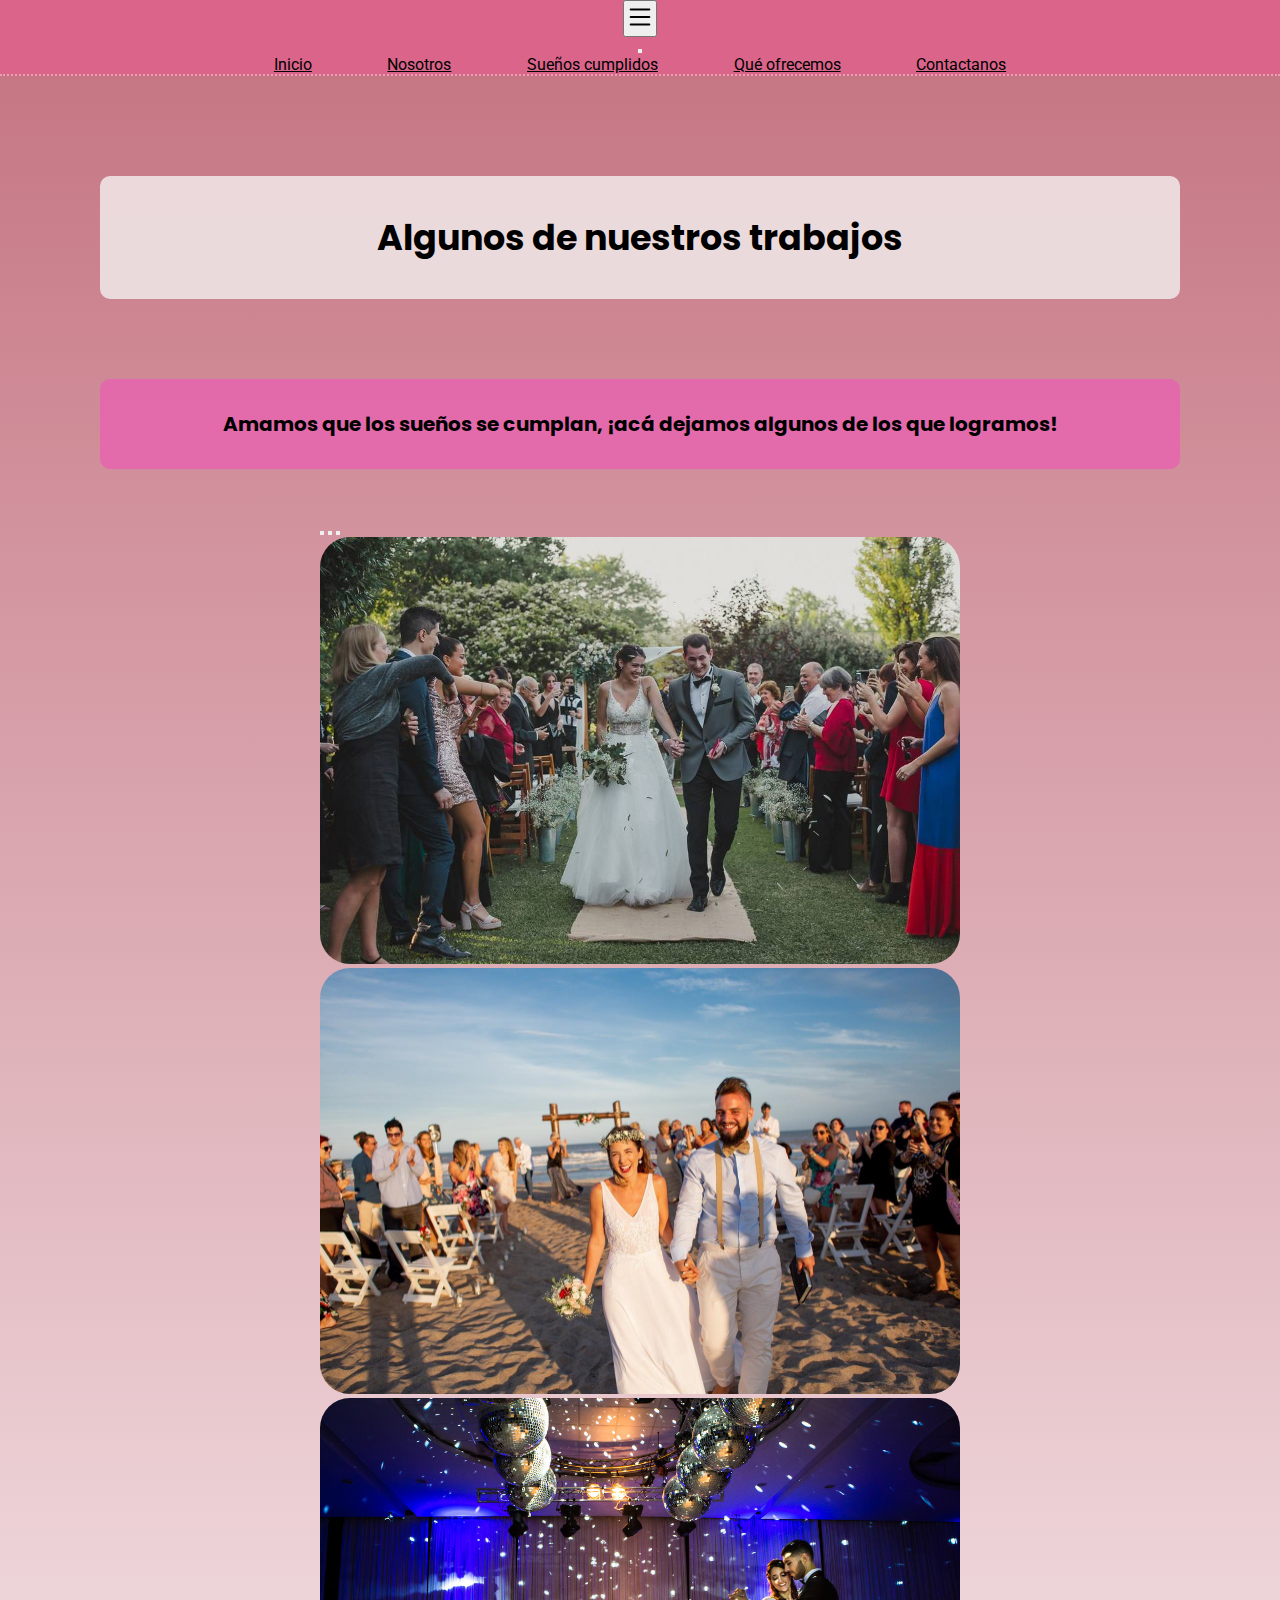
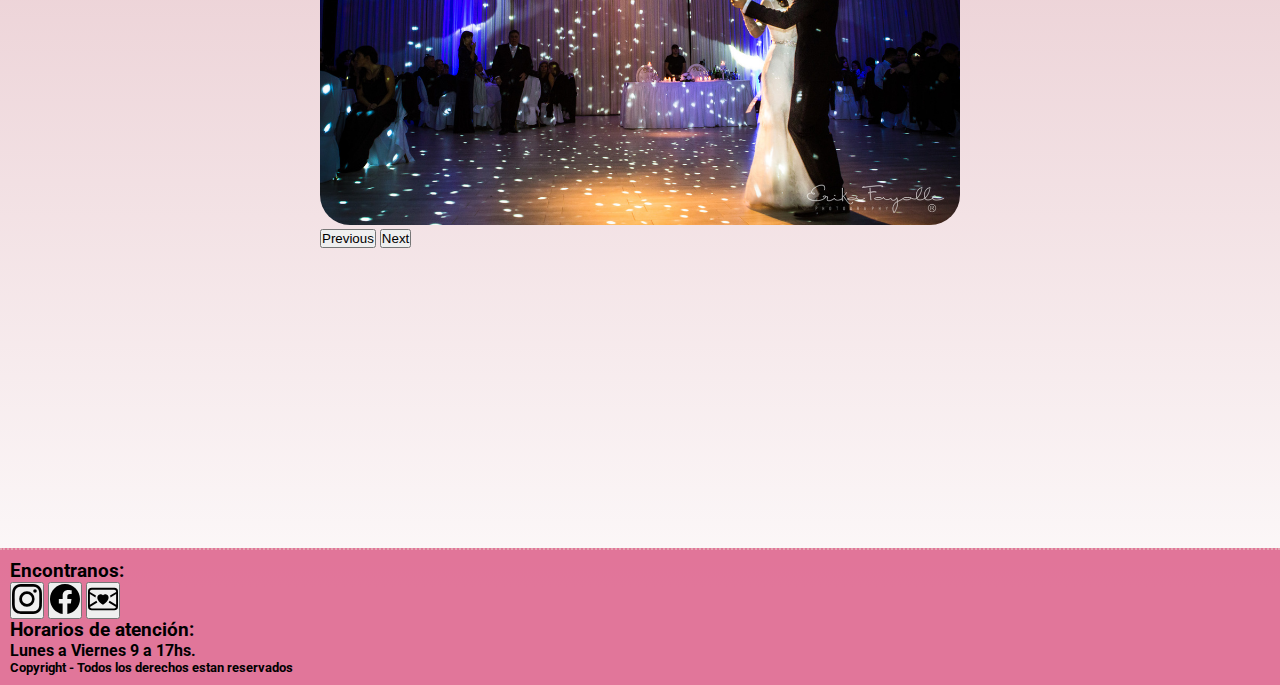
<file: proyecto final/secciones/sueñoscumplidos.html>
<!DOCTYPE html>
<html lang="en">
<head>
  <meta name="description" content="felicidad en la boda de tus sueños">
  <meta name="keywords" content="bodas, ceremonias, decoración, catering">
    <meta charset="UTF-8">
    <meta http-equiv="X-UA-Compatible" content="IE=edge">
    <meta name="viewport" content="width=device-width, initial-scale=1.0">
    <link href="https://cdn.jsdelivr.net/npm/bootstrap@5.1.3/dist/css/bootstrap.min.css" rel="stylesheet" integrity="sha384-1BmE4kWBq78iYhFldvKuhfTAU6auU8tT94WrHftjDbrCEXSU1oBoqyl2QvZ6jIW3" crossorigin="anonymous">
    <link rel="stylesheet" href="../estilos/style.css">
    <title>ArmoTuBoda</title>
    <link rel="icon" href="../img/Armo.ico">
</head>
<body>
    <header>
      <nav class="navbar  fixed-top">
        <div class="container-fluid">
            <button class="navbar-toggler" type="button" data-bs-toggle="offcanvas" data-bs-target="#offcanvasNavbar" aria-controls="offcanvasNavbar">
              <svg xmlns="http://www.w3.org/2000/svg" width="30" height="30" fill="currentColor" class="bi bi-list" viewBox="0 0 16 16">
                <path fill-rule="evenodd" d="M2.5 12a.5.5 0 0 1 .5-.5h10a.5.5 0 0 1 0 1H3a.5.5 0 0 1-.5-.5zm0-4a.5.5 0 0 1 .5-.5h10a.5.5 0 0 1 0 1H3a.5.5 0 0 1-.5-.5zm0-4a.5.5 0 0 1 .5-.5h10a.5.5 0 0 1 0 1H3a.5.5 0 0 1-.5-.5z"/>
              </svg>
          </button>
          <div class="offcanvas offcanvas-star" tabindex="-1" id="offcanvasNavbar" aria-labelledby="offcanvasNavbarLabel">
            <div class="offcanvas-header">
              <button type="button" class="btn-close" data-bs-dismiss="offcanvas" aria-label="Close"></button>
            </div>
            <div class="offcanvas-body">
              <ul class="navbar-nav justify-content-end flex-grow-1 pe-3">
                <li class="nav-item">
                  <a class="nav-link active" aria-current="page" href="../index.html">Inicio</a>
                </li>
                <li class="nav-item">
                  <a class="nav-link" href="nosotros.html">Nosotros</a>
                </li>
                <li class="nav-item">
                  <a class="nav-link" href="sueñoscumplidos.html">Sueños cumplidos</a>
                </li>
                    <li class="nav-item">
                      <a class="nav-link" href="queofrecemos.html">Qué ofrecemos</a>
                    </li>
                  <li class="nav-item">
                   <a class="nav-link" href="contactanos.html">Contactanos</a>
                </li>
              </ul>
            </div>
          </div>
        </div>
      </nav>
    </header>
   
    
    <section>
        <div class="row"></div>
         <div class="col">
              <h1 class="texto-sueños1">Algunos de nuestros trabajos</h1>
              <h2 class="texto-sueños">Amamos que los sueños se cumplan, ¡acá dejamos algunos de los que logramos!</h2>
         </div>
         <div class="padrecol">
         <div class="carrousel-imagen">
          <div id="carouselExampleIndicators" class="carousel slide" data-bs-ride="true">
            <div class="carousel-indicators">
              <button type="button" data-bs-target="#carouselExampleIndicators" data-bs-slide-to="0" class="active" aria-current="true" aria-label="Slide 1"></button>
              <button type="button" data-bs-target="#carouselExampleIndicators" data-bs-slide-to="1" aria-label="Slide 2"></button>
              <button type="button" data-bs-target="#carouselExampleIndicators" data-bs-slide-to="2" aria-label="Slide 3"></button>
            </div>
            <div class="carousel-inner">
              <div class="carousel-item active" >
                <img src="../img/carrousel1.jpeg" class="d-block w-80" alt="Novios recien casados e invitados">
              </div>
              <div class="carousel-item" >
                <img src="../img/carrousel2.jpeg" class="d-block w-80" alt="Ceremonia en la playa">
              </div>
              <div class="carousel-item" >
                <img src="../img/carrousel3.jpg" class="d-block w-80" alt="Vals de los novios en salón">
              </div>
            </div>
            <button class="carousel-control-prev" type="button" data-bs-target="#carouselExampleIndicators" data-bs-slide="prev">
              <span class="carousel-control-prev-icon" aria-hidden="true"></span>
              <span class="visually-hidden">Previous</span>
            </button>
            <button class="carousel-control-next" type="button" data-bs-target="#carouselExampleIndicators" data-bs-slide="next">
              <span class="carousel-control-next-icon" aria-hidden="true"></span>
              <span class="visually-hidden">Next</span>
            </button>
          </div>
        </div>
          </div>
        </div>
    </section>
       <footer>
           <h3>Encontranos: </h3>
           <button>
            <a href="https://instagram.com/armotuboda/">
            <svg xmlns="http://www.w3.org/2000/svg"  width="30" height="30" fill="currentColor" class="bi bi-instagram" viewBox="0 0 16 16">
              <path d="M8 0C5.829 0 5.556.01 4.703.048 3.85.088 3.269.222 2.76.42a3.917 3.917 0 0 0-1.417.923A3.927 3.927 0 0 0 .42 2.76C.222 3.268.087 3.85.048 4.7.01 5.555 0 5.827 0 8.001c0 2.172.01 2.444.048 3.297.04.852.174 1.433.372 1.942.205.526.478.972.923 1.417.444.445.89.719 1.416.923.51.198 1.09.333 1.942.372C5.555 15.99 5.827 16 8 16s2.444-.01 3.298-.048c.851-.04 1.434-.174 1.943-.372a3.916 3.916 0 0 0 1.416-.923c.445-.445.718-.891.923-1.417.197-.509.332-1.09.372-1.942C15.99 10.445 16 10.173 16 8s-.01-2.445-.048-3.299c-.04-.851-.175-1.433-.372-1.941a3.926 3.926 0 0 0-.923-1.417A3.911 3.911 0 0 0 13.24.42c-.51-.198-1.092-.333-1.943-.372C10.443.01 10.172 0 7.998 0h.003zm-.717 1.442h.718c2.136 0 2.389.007 3.232.046.78.035 1.204.166 1.486.275.373.145.64.319.92.599.28.28.453.546.598.92.11.281.24.705.275 1.485.039.843.047 1.096.047 3.231s-.008 2.389-.047 3.232c-.035.78-.166 1.203-.275 1.485a2.47 2.47 0 0 1-.599.919c-.28.28-.546.453-.92.598-.28.11-.704.24-1.485.276-.843.038-1.096.047-3.232.047s-2.39-.009-3.233-.047c-.78-.036-1.203-.166-1.485-.276a2.478 2.478 0 0 1-.92-.598 2.48 2.48 0 0 1-.6-.92c-.109-.281-.24-.705-.275-1.485-.038-.843-.046-1.096-.046-3.233 0-2.136.008-2.388.046-3.231.036-.78.166-1.204.276-1.486.145-.373.319-.64.599-.92.28-.28.546-.453.92-.598.282-.11.705-.24 1.485-.276.738-.034 1.024-.044 2.515-.045v.002zm4.988 1.328a.96.96 0 1 0 0 1.92.96.96 0 0 0 0-1.92zm-4.27 1.122a4.109 4.109 0 1 0 0 8.217 4.109 4.109 0 0 0 0-8.217zm0 1.441a2.667 2.667 0 1 1 0 5.334 2.667 2.667 0 0 1 0-5.334z"/>
            </svg></a>
           </button>
           <button>
            <a href="https://facebook.com/armotuboba/" >
            <svg xmlns="http://www.w3.org/2000/svg" width="30" height="30" fill="currentColor" class="bi bi-facebook" viewBox="0 0 16 16">
              <path d="M16 8.049c0-4.446-3.582-8.05-8-8.05C3.58 0-.002 3.603-.002 8.05c0 4.017 2.926 7.347 6.75 7.951v-5.625h-2.03V8.05H6.75V6.275c0-2.017 1.195-3.131 3.022-3.131.876 0 1.791.157 1.791.157v1.98h-1.009c-.993 0-1.303.621-1.303 1.258v1.51h2.218l-.354 2.326H9.25V16c3.824-.604 6.75-3.934 6.75-7.951z"/>
            </svg>
          </a>
          </button>
          <button>
            <a href="https://mail.google.com/mail/u/0/#inbox">
              <svg xmlns="http://www.w3.org/2000/svg" width="30" height="30" fill="currentColor" class="bi bi-envelope-heart" viewBox="0 0 16 16">
                <path fill-rule="evenodd" d="M0 4a2 2 0 0 1 2-2h12a2 2 0 0 1 2 2v8a2 2 0 0 1-2 2H2a2 2 0 0 1-2-2V4Zm2-1a1 1 0 0 0-1 1v.217l3.235 1.94a2.76 2.76 0 0 0-.233 1.027L1 5.384v5.721l3.453-2.124c.146.277.329.556.55.835l-3.97 2.443A1 1 0 0 0 2 13h12a1 1 0 0 0 .966-.741l-3.968-2.442c.22-.28.403-.56.55-.836L15 11.105V5.383l-3.002 1.801a2.76 2.76 0 0 0-.233-1.026L15 4.217V4a1 1 0 0 0-1-1H2Zm6 2.993c1.664-1.711 5.825 1.283 0 5.132-5.825-3.85-1.664-6.843 0-5.132Z"/>
              </svg>
            </a>
          </button>
           <h3>Horarios de atención:</h3>
           <h4>Lunes a Viernes 9 a 17hs.</h4>
           <h5>Copyright - Todos los derechos estan reservados</h5>
      </footer>
  
      <script src="https://cdn.jsdelivr.net/npm/bootstrap@5.1.3/dist/js/bootstrap.bundle.min.js" integrity="sha384-ka7Sk0Gln4gmtz2MlQnikT1wXgYsOg+OMhuP+IlRH9sENBO0LRn5q+8nbTov4+1p" crossorigin="anonymous"></script>
</body>
</html>
</file>
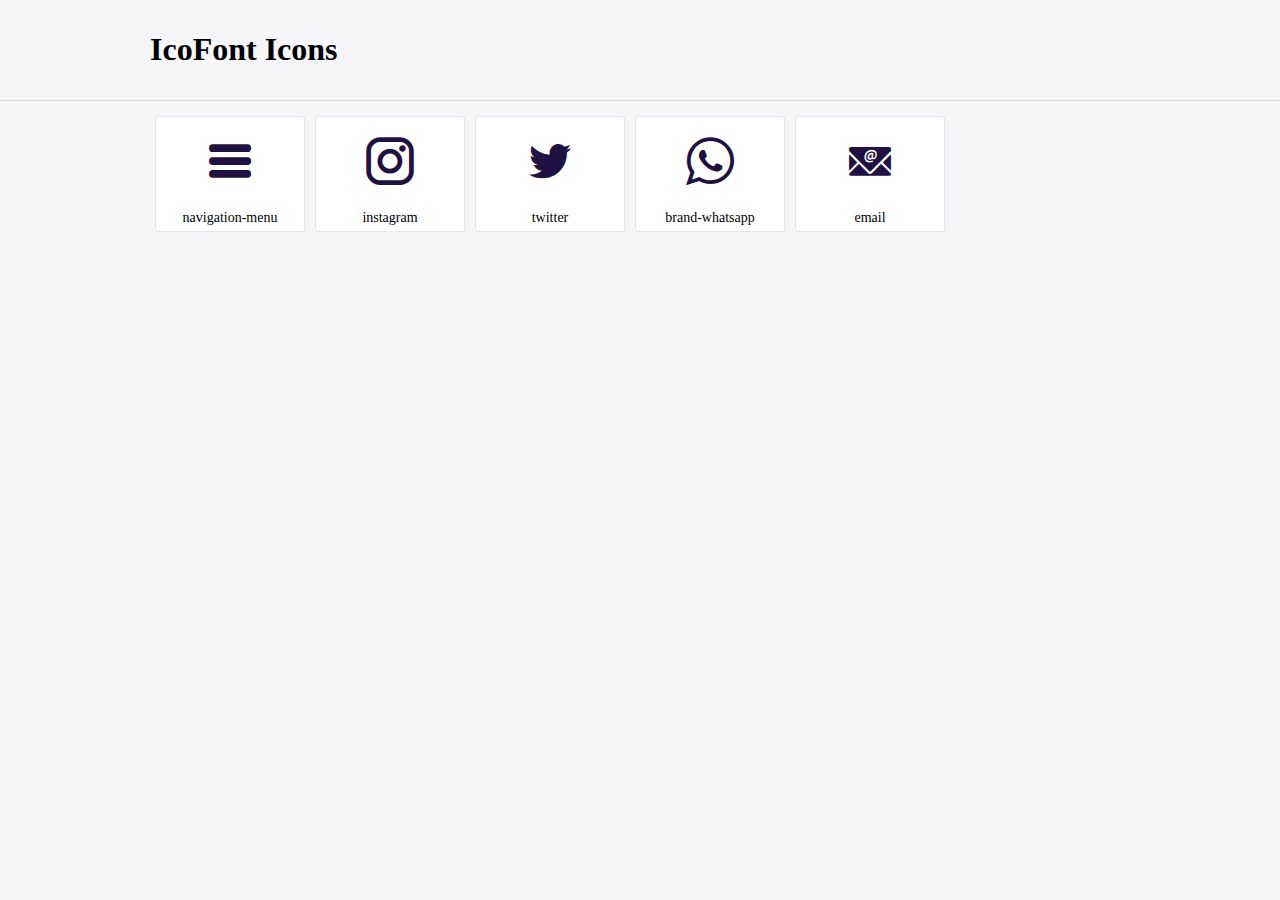
<file: proyecto final/multimedia/icofont/demo.html>
<!DOCTYPE html>
	<html>
	<head>
		<meta charset="utf-8">
		<title>Examples | IcoFont</title>
		<link rel="stylesheet" type="text/css" href="./icofont.min.css">
		<style type="text/css">
			body {
				margin: 0;
				padding: 0;
				background: #F6F6F9;
			}
			.header {
				border-bottom: 1px solid #DCDCE1;
				padding: 10px 0;
				margin-bottom: 10px;
			}
			.container {
				width: 980px;
				margin: 0 auto;
			}
			.ico-title {
				font-size: 2em;
			}
			.iconlist {
				margin: 0;
				padding: 0;
				list-style: none;
				text-align: center;
				width: 100%;
				display: flex;
				flex-wrap: wrap;
				flex-direction: row;
			}
			.iconlist li {
				position: relative;
				margin: 5px;
				width: 150px;
				cursor: pointer;
			}
			.iconlist li .icon-holder {
				position: relative;
				text-align: center;
				border-radius: 3px;
				overflow: hidden;
				padding-bottom: 5px;
				background: #ffffff;
				border: 1px solid #E4E5EA;
				transition: all 0.2s linear 0s;
			}
			.iconlist li .icon-holder:hover {
				background: #00C3DA;
				color: #ffffff;
			}
			.iconlist li .icon-holder:hover .icon i {
				color: #ffffff;
			}
			.iconlist li .icon-holder .icon {
				padding: 20px;
				text-align: center;
			}
			.iconlist li .icon-holder .icon i {
				font-size: 3em;
				color: #1F1142;
			}
			.iconlist li .icon-holder span {
				font-size: 14px;
				display: block;
				margin-top: 5px;
				border-radius: 3px;
			}
		</style>
	</head>
	<body>
	<div class="header">
		<div class="container">
			<h1 class="ico-title"> IcoFont Icons </h1>
		</div>
	</div>
	<div class="container">
		<ul class="iconlist">
		
		<li>
			<div class="icon-holder">
				<div class="icon"> 
					<i class="icofont-navigation-menu"></i>
				</div> 
				<span> navigation-menu </span>
			</div>
		</li>
		
		<li>
			<div class="icon-holder">
				<div class="icon"> 
					<i class="icofont-instagram"></i>
				</div> 
				<span> instagram </span>
			</div>
		</li>
		
		<li>
			<div class="icon-holder">
				<div class="icon"> 
					<i class="icofont-twitter"></i>
				</div> 
				<span> twitter </span>
			</div>
		</li>
		
		<li>
			<div class="icon-holder">
				<div class="icon"> 
					<i class="icofont-brand-whatsapp"></i>
				</div> 
				<span> brand-whatsapp </span>
			</div>
		</li>
		
		<li>
			<div class="icon-holder">
				<div class="icon"> 
					<i class="icofont-email"></i>
				</div> 
				<span> email </span>
			</div>
		</li>
		
		</ul>
	</div>	
	</body>
	</html>
</file>
<file: proyecto final/estilos/style.css>
@import url('https://fonts.googleapis.com/css2?family=Roboto:wght@300&display=swap');
@import url('https://fonts.googleapis.com/css2?family=Poppins:wght@200;400;500&family=Roboto:wght@300&display=swap');
@import url('https://fonts.googleapis.com/css2?family=Dancing+Script:wght@500&family=Poppins:wght@200;400;500&family=Roboto:wght@300&display=swap');
* {
    padding: 0;
    margin: 0;
 } 

header {
    text-align: center;
    
  }

.nav {
    display: flex;
    justify-content: center;
}


ul{
    display: flex;
    justify-content: center;
}

ul li a {
    margin: 1cm;
}

nav ul li {
    list-style-type: none;
    display: inline-block;
}

nav ul li a {
    font-family: 'Roboto', sans-serif;
}

.navbar {
    background-color: rgba(220, 98, 139, 0.872);
    border-bottom: dotted rgb(227, 165, 176) 2px;
}

.navbar-toggler-icon{
    background-color:rgba(255, 255, 255, 0.757);
}

.nav-link:hover {
    color: rgb(213, 102, 102);
    
}

.nav-link {
    color:rgb(0, 0, 0)
}

.primera {
    color: rgb(0, 0, 0);
    background-color: rgb(238, 227, 227);
    font-family: 'Poppins', sans-serif;
    font-size: 20px;
    padding: 40px;
    margin-left: 100px;
    margin-right: 100px;
    margin-top: 100px;
    margin-bottom: 80px;
    border-style: groove 3px white;
    text-align: center;
    border-radius: 10px;

}

.imagen1 {
    display: flex;
    width: 800px;
    height: 600px;
    margin-left: 300px;

    justify-content: center;

}
img {
    width: 100%;
    max-height: 100%; 
    border-radius: 30px;
    object-fit: cover;   
}



body {
    background-image:linear-gradient(rgb(196, 114, 128), white);
    background-size:  100%;
    
}
footer {
    padding: 10px;
    margin-bottom: end;
    margin-top: 300px;
    font-family: Roboto;
    background-color: rgba(220, 98, 139, 0.872);
    border-top: dotted rgb(227, 165, 176) 2px;
}

.bi-instagram {
    color:black;
    border: 0%;
    background-color: transparent;
}

.bi-instagram:hover {
    color: rgb(209, 70, 93);
}

.bi-facebook {
    color: black;
    border: 0% ;
    background-color: transparent;
}

.bi-facebook:hover {
    color:blue;
}

.bi-envelope-heart {
    color:black;
}
.bi-envelope-heart:hover {
    color:rgb(225, 45, 45);
}


.imgAilu {
    width: 600px;
    height: 400px;
    margin-left: 350px;
    
}
.presentacion { 
    width: 1000px;
    height: 200px;
    background-color: rgba(255, 255, 255, 0.398);
    border-radius: 100px;
    margin-top: 20px;
    margin-left: 200px;
    padding: 50px;
    font-family: 'Poppins', sans-serif;
    font-size: large;
}
.col {
    margin-top: 80px;
    margin-bottom: 50px;
}

.fondo {
    background: url(../img/ramo.jpg) ;
    background-size: 100%;
}
.title {
    color: rgb(0, 0, 0);
    background-color: rgba(238, 227, 227, 0.825);
    font-family: 'Poppins', sans-serif;
    font-size: 20px;
    width: 500px;
    padding: 40px;
    margin-left: 400px;
    margin-right: 100px;
    margin-top: 100px;
    margin-bottom: 80px;
    border-style: groove 3px white;
    text-align: center;
    border-radius: 10px;

}
.formulario {
    display: flex;
    flex-direction: column;
    align-items:center;
    background-color: rgba(231, 133, 133, 0.721);
    margin-top: 150px;
    margin-left: 50px;
    margin-right: 50px;
    padding: 10px;
    border-radius: 10px;
    
}

.btn {
    background-color: white;
    color:rgb(0, 0, 0);
    border: white;
}

.galeria{
    display: grid;
    grid-template-columns: repeat(auto-fill, minmax(300px, 1fr));
    grid-auto-rows: minmax(300px, auto);
    padding: 40px;
    grid-gap: 100px;
    margin-top: 150px;
   
}

.imgtamaño {
    position: relative;
    max-width: 100%;
    align-content:center;
    height: fit-content ;
    
}
.tituloimg {
    position:absolute;
    bottom: 0%;
    color: black;
    background-color: rgba(255, 255, 255, 0.696);
    border-radius: 10px;
    width: 100%;
    padding: 1%;
    border: 2px solid pink;
    margin-bottom: 0px;
    text-align: center;

}


.imagen{
    height: 300px;
    width: 100%;
    object-fit: cover;
}

.texto-sueños1 {
    color: rgb(0, 0, 0);
    background-color: rgba(238, 227, 227, 0.901);
    font-family: 'Poppins', sans-serif;
    font-size: 35px;
    padding: 35px;
    margin-left: 100px;
    margin-right: 100px;
    margin-top: 100px;
    margin-bottom: 80px;
    border-style: groove 3px white;
    text-align: center;
    border-radius: 10px;
}

.texto-sueños {
    color: rgb(0, 0, 0);
    background-color: rgba(228, 102, 173, 0.901);
    font-family: 'Poppins', sans-serif;
    font-size: 20px;
    padding: 30px;
    margin-left: 100px;
    margin-right: 100px;
    margin-top: 0px;
    margin-bottom: 40px;
    border-style: groove 3px white;
    text-align: center;
    border-radius: 10px;
    

}
.carrousel-imagen {
    width: 50%;
}
.padrecol{
    display: flex;
    justify-content: center;
}


@media (max-width: 575.98px) {

    
.primera {
    color: rgb(0, 0, 0);
    background-color: rgb(238, 227, 227);
    font-family: 'Poppins', sans-serif;
    font-size: 20vw;
    padding: 40vw;
    margin-right: 10vw;
    margin-top: 10vw;
    margin-bottom: 40vw;
    border-style: groove 3px white;
    text-align: center;
    border-radius: 10px;

}

.imagen1 {
    display: flex;
    width: 80vw;
    height: 60vw;
    margin-left: 8vw;

    justify-content: center;

}
img {
    width: 100%;
    max-height: 100%; 
    border-radius: 30px;
    object-fit: cover;   
}

    .imgAilu {
        width: 80vw;
        height: 60vw;
        margin-left: 0vw;
        
        
    }
    .presentacion
    { color: rgb(0, 0, 0);
        background-color: rgb(238, 227, 227);
        font-family: 'Poppins', sans-serif;
        font-size: 10vw;
        padding: 40vw;
        margin-left: 0vw;
        margin-right: 10vw;
        margin-top: 10vw;
        margin-bottom: 40vw;
        border-style: groove 3px white;
        text-align: center;
        border-radius: 10px;
 }

 .fondo {
    background: url(../img/ramo.jpg) ;
    background-size: 100%;
    cover:100%
}
}

@media (max-width: 991.98px) {
  .primera { color: rgb(0, 0, 0);
    background-color: rgb(238, 227, 227);
    font-family: 'Poppins', sans-serif;
    font-size: 20vw;
    padding: 40vw;
    margin-left: 10vw;
    margin-right: 10vw;
    margin-top: 10vw;
    margin-bottom: 40vw;
    border-style: groove 3px white;
    text-align: center;
    border-radius: 10px;
}

.imagen1 {
    display: flex;
    width: 80vw;
    height: 60vw;
    margin-left: 8vw;

    justify-content: center;

}
img {
    width: 100%;
    max-height: 100%; 
    border-radius: 30px;
    object-fit: cover;   
}

    
    .imgAilu {
        width: 80vw;
        height: 60vw;
        margin-left: 0vw; 
        
    }
    .presentacion 
        { color: rgb(0, 0, 0);
            background-color: rgb(238, 227, 227);
            font-family: 'Poppins', sans-serif;
            font-size: 10vw;
            padding: 40vw;
            margin-left: 0vw;
            margin-right: 10vw;
            margin-top: 10vw;
            margin-bottom: 40vw;
            border-style: groove 3px white;
            text-align: center;
            border-radius: 10px;
    }
 
    .fondo {
        background: url(../img/ramo.jpg) ;
        background-size: 100%;
        background-repeat: no-repeat;
    }
   
}
</file>
